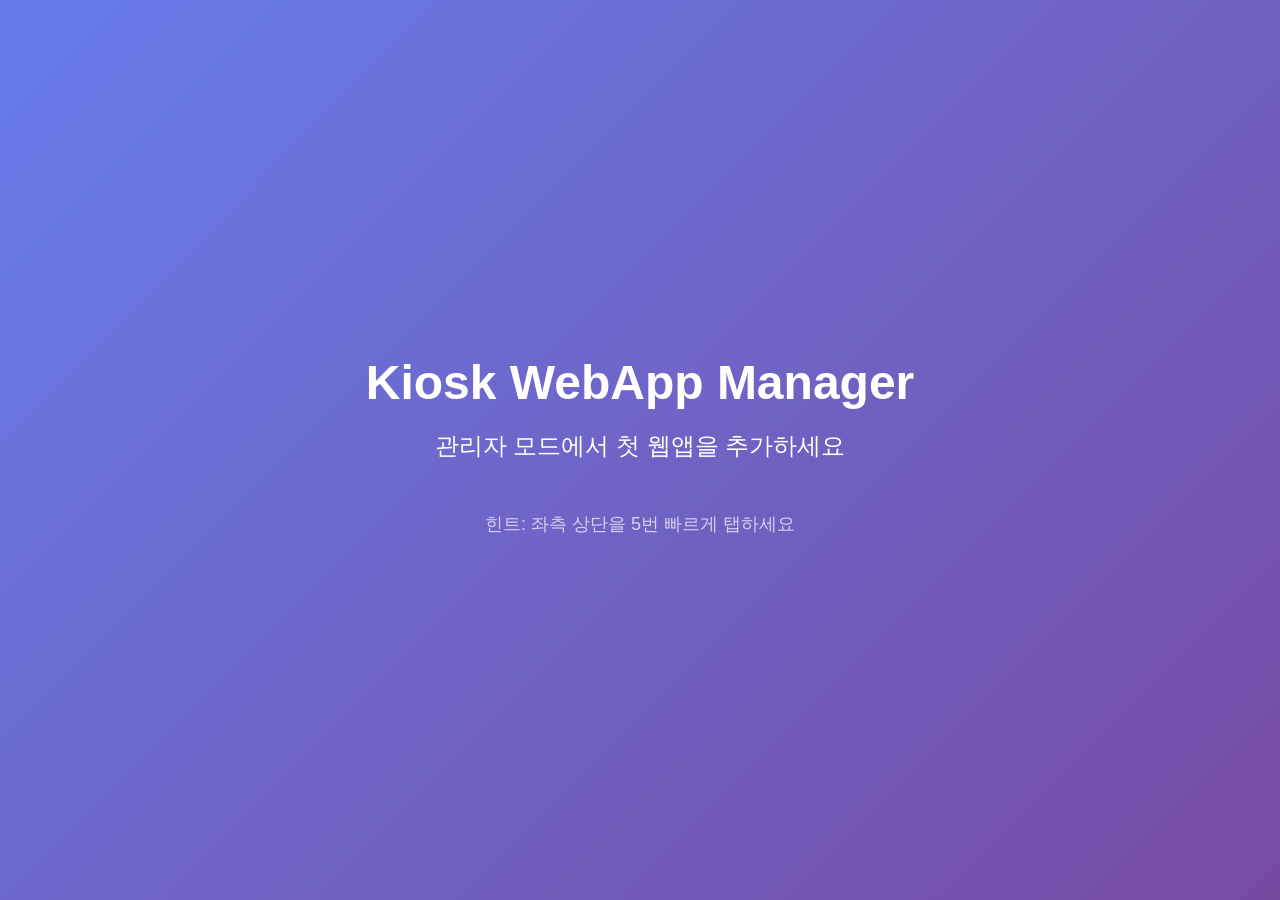
<file: index.html>
<!DOCTYPE html>
<html lang="ko">
<head>
  <meta charset="UTF-8">
  <meta name="viewport" content="width=device-width, initial-scale=1.0">
  <meta name="apple-mobile-web-app-capable" content="yes">
  <meta name="apple-mobile-web-app-status-bar-style" content="black-translucent">
  <title>Kiosk WebApp Manager</title>
  <link rel="manifest" href="./manifest.json">
  <link rel="stylesheet" href="./styles/kiosk.css">
  <link rel="stylesheet" href="./styles/admin.css">
</head>
<body>
  <!-- Kiosk Mode Container -->
  <div id="kiosk-container">
    <div id="welcome-screen" class="hidden">
      <h1>Kiosk WebApp Manager</h1>
      <p>관리자 모드에서 첫 웹앱을 추가하세요</p>
      <p class="hint">힌트: 좌측 상단을 5번 빠르게 탭하세요</p>
    </div>

    <iframe id="webapp-frame" sandbox="allow-same-origin allow-scripts allow-forms"></iframe>

    <div id="retry-overlay" class="hidden">
      <div class="spinner"></div>
      <p>연결 중...</p>
      <p id="retry-count"></p>
    </div>

    <div id="error-screen" class="hidden">
      <h2>네트워크 연결을 확인하세요</h2>
      <p>관리자 모드에서 다시 시도할 수 있습니다</p>
    </div>

    <div id="block-screen" class="hidden">
      <div class="block-message">
        <div class="block-icon">🚫</div>
        <h2>이 사이트를 표시할 수 없습니다</h2>
        <p class="site-name"><strong id="blocked-site-name"></strong></p>
        <p class="block-reason">보안 정책으로 인해 이 사이트는 키오스크에서 표시할 수 없습니다.</p>
        <div class="block-help">
          <p><strong>가능한 사이트:</strong></p>
          <ul>
            <li>회사 내부 웹사이트</li>
            <li>키오스크 전용 웹앱</li>
            <li>위키피디아, Example.com 등</li>
          </ul>
          <p><strong>불가능한 사이트:</strong></p>
          <ul>
            <li>네이버, 구글, 페이스북</li>
            <li>대부분의 은행/금융 사이트</li>
            <li>소셜 미디어 사이트</li>
          </ul>
        </div>
        <p class="hint">화면 모서리를 5번 탭하여 관리자 모드로 돌아가세요</p>
      </div>
    </div>
  </div>

  <!-- Admin Mode Container (initially hidden) -->
  <div id="admin-container" class="hidden">
    <!-- Will be populated by admin-mode.js -->
  </div>

  <script src="./js/storage.js"></script>
  <script src="./js/hidden-touch.js"></script>
  <script src="./js/kiosk-mode.js"></script>
  <script src="./js/admin-mode.js"></script>
  <script src="./js/app.js"></script>

  <script>
    // Register service worker
    if ('serviceWorker' in navigator) {
      window.addEventListener('load', () => {
        navigator.serviceWorker.register('./service-worker.js')
          .then(registration => {
            console.log('SW registered:', registration);
          })
          .catch(error => {
            console.log('SW registration failed:', error);
          });
      });
    }
  </script>
</body>
</html>
</file>
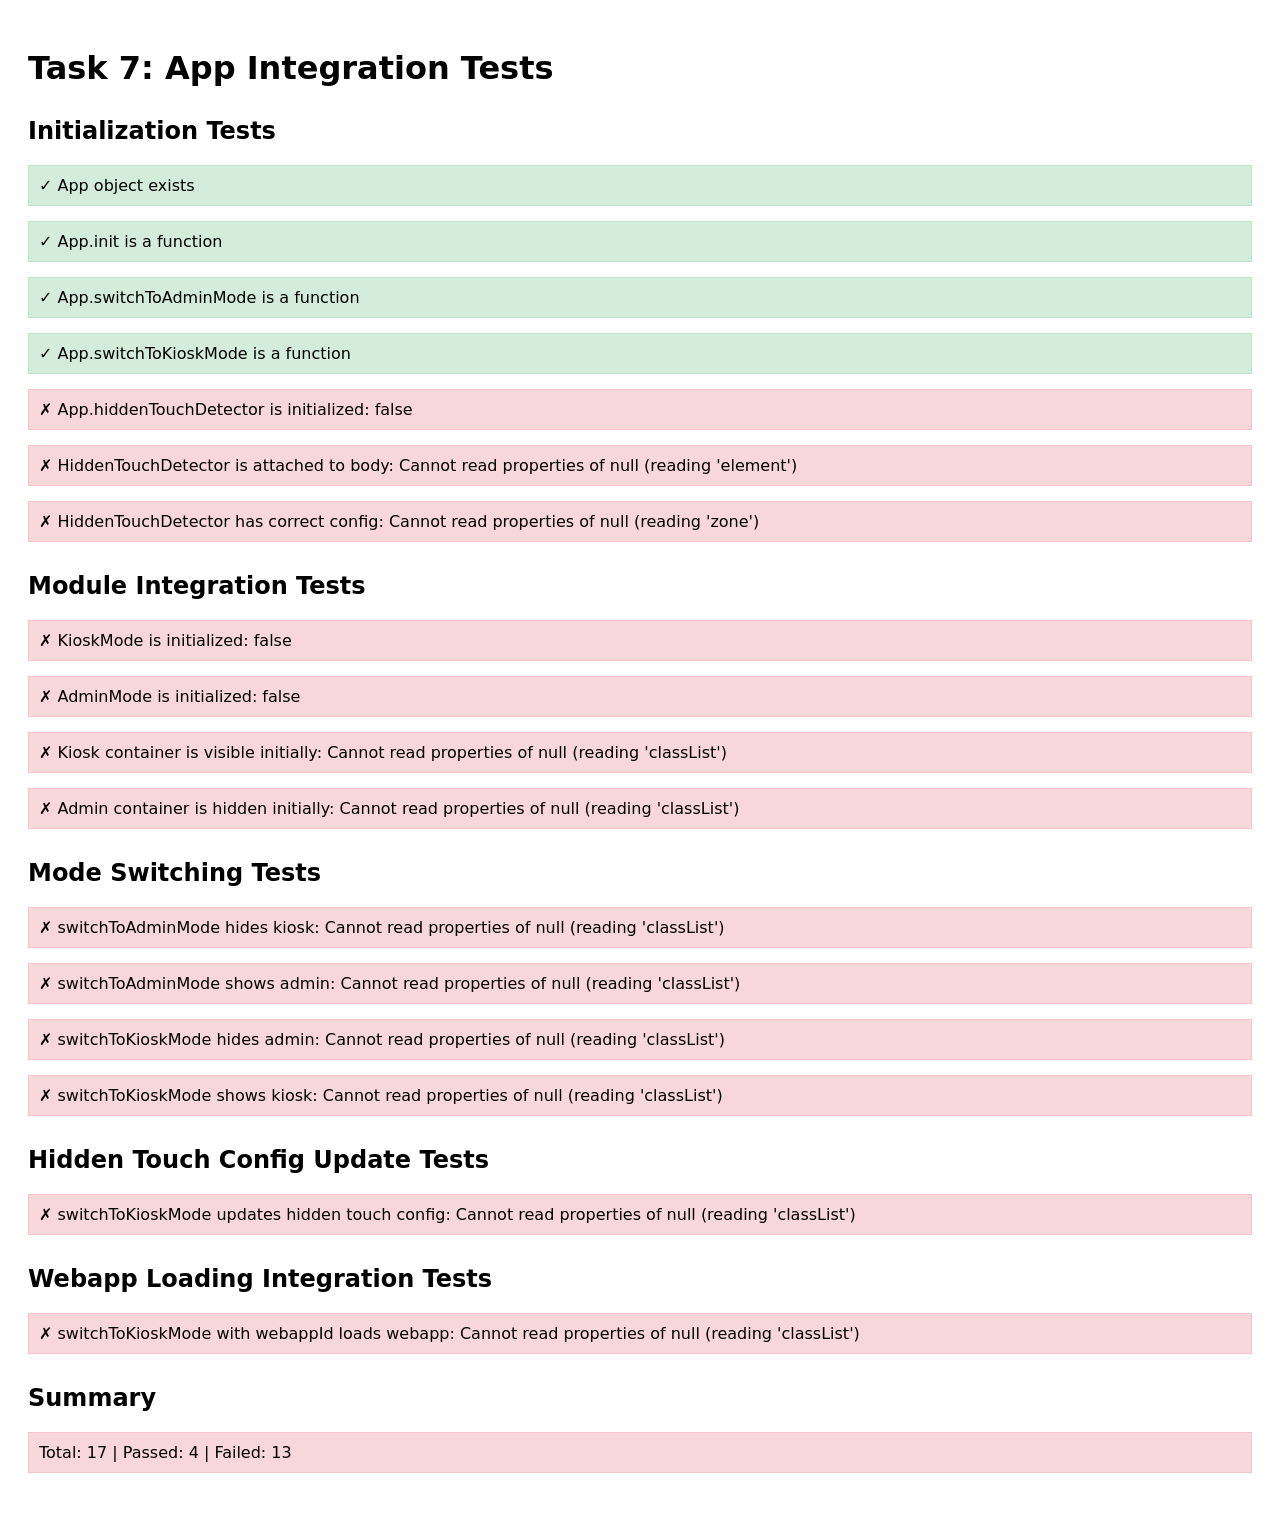
<file: test-app-integration.html>
<!DOCTYPE html>
<html lang="ko">
<head>
  <meta charset="UTF-8">
  <title>App Integration Tests</title>
  <style>
    body { font-family: system-ui; padding: 20px; }
    .test { margin: 15px 0; padding: 10px; border: 1px solid #ccc; }
    .pass { background: #d4edda; border-color: #c3e6cb; }
    .fail { background: #f8d7da; border-color: #f5c6cb; }
    h2 { margin-top: 30px; }
  </style>
</head>
<body>
  <h1>Task 7: App Integration Tests</h1>
  <div id="results"></div>

  <script src="/js/storage.js"></script>
  <script src="/js/hidden-touch.js"></script>
  <script src="/js/kiosk-mode.js"></script>
  <script src="/js/admin-mode.js"></script>
  <script src="/js/app.js"></script>

  <script>
    const results = document.getElementById('results');
    let passCount = 0;
    let failCount = 0;

    function test(name, fn) {
      try {
        const result = fn();
        if (result === true) {
          passCount++;
          results.innerHTML += `<div class="test pass">✓ ${name}</div>`;
        } else {
          failCount++;
          results.innerHTML += `<div class="test fail">✗ ${name}: ${result}</div>`;
        }
      } catch (e) {
        failCount++;
        results.innerHTML += `<div class="test fail">✗ ${name}: ${e.message}</div>`;
      }
    }

    // Wait for DOM to be ready
    window.addEventListener('load', () => {
      results.innerHTML = '<h2>Initialization Tests</h2>';

      test('App object exists', () => typeof App === 'object');

      test('App.init is a function', () => typeof App.init === 'function');

      test('App.switchToAdminMode is a function', () => typeof App.switchToAdminMode === 'function');

      test('App.switchToKioskMode is a function', () => typeof App.switchToKioskMode === 'function');

      test('App.hiddenTouchDetector is initialized', () => App.hiddenTouchDetector !== null);

      test('HiddenTouchDetector is attached to body', () => {
        return App.hiddenTouchDetector.element === document.body;
      });

      test('HiddenTouchDetector has correct config', () => {
        const config = Storage.getHiddenTouchConfig();
        return App.hiddenTouchDetector.zone === config.zone &&
               App.hiddenTouchDetector.tapCount === config.tapCount &&
               App.hiddenTouchDetector.tapTimeout === config.tapTimeout;
      });

      results.innerHTML += '<h2>Module Integration Tests</h2>';

      test('KioskMode is initialized', () => KioskMode.container !== null);

      test('AdminMode is initialized', () => AdminMode.container !== null);

      test('Kiosk container is visible initially', () => {
        return !document.getElementById('kiosk-container').classList.contains('hidden');
      });

      test('Admin container is hidden initially', () => {
        return document.getElementById('admin-container').classList.contains('hidden');
      });

      results.innerHTML += '<h2>Mode Switching Tests</h2>';

      test('switchToAdminMode hides kiosk', () => {
        App.switchToAdminMode();
        return document.getElementById('kiosk-container').classList.contains('hidden');
      });

      test('switchToAdminMode shows admin', () => {
        return !document.getElementById('admin-container').classList.contains('hidden');
      });

      test('switchToKioskMode hides admin', () => {
        App.switchToKioskMode();
        return document.getElementById('admin-container').classList.contains('hidden');
      });

      test('switchToKioskMode shows kiosk', () => {
        return !document.getElementById('kiosk-container').classList.contains('hidden');
      });

      results.innerHTML += '<h2>Hidden Touch Config Update Tests</h2>';

      test('switchToKioskMode updates hidden touch config', () => {
        // Change config in storage
        Storage.updateHiddenTouchConfig({
          zone: 'top-right',
          tapCount: 7,
          tapTimeout: 500
        });

        // Switch to kiosk mode (should update detector)
        App.switchToKioskMode();

        // Check if detector was updated
        return App.hiddenTouchDetector.zone === 'top-right' &&
               App.hiddenTouchDetector.tapCount === 7;
      });

      // Reset config
      Storage.updateHiddenTouchConfig({
        zone: 'top-left',
        tapCount: 5,
        tapTimeout: 500
      });

      results.innerHTML += '<h2>Webapp Loading Integration Tests</h2>';

      test('switchToKioskMode with webappId loads webapp', () => {
        // Add a test webapp
        Storage.addWebapp('Test App', 'https://example.com');
        const webapps = Storage.loadWebapps();
        const webappId = webapps[0].id;

        // Switch to kiosk with specific webapp
        App.switchToKioskMode(webappId);

        // Check if KioskMode loaded the webapp
        return KioskMode.currentWebappId === webappId;
      });

      // Summary
      results.innerHTML += `
        <h2>Summary</h2>
        <div class="test ${failCount === 0 ? 'pass' : 'fail'}">
          Total: ${passCount + failCount} | Passed: ${passCount} | Failed: ${failCount}
        </div>
      `;

      console.log(`Tests complete: ${passCount} passed, ${failCount} failed`);
    });
  </script>
</body>
</html>
</file>
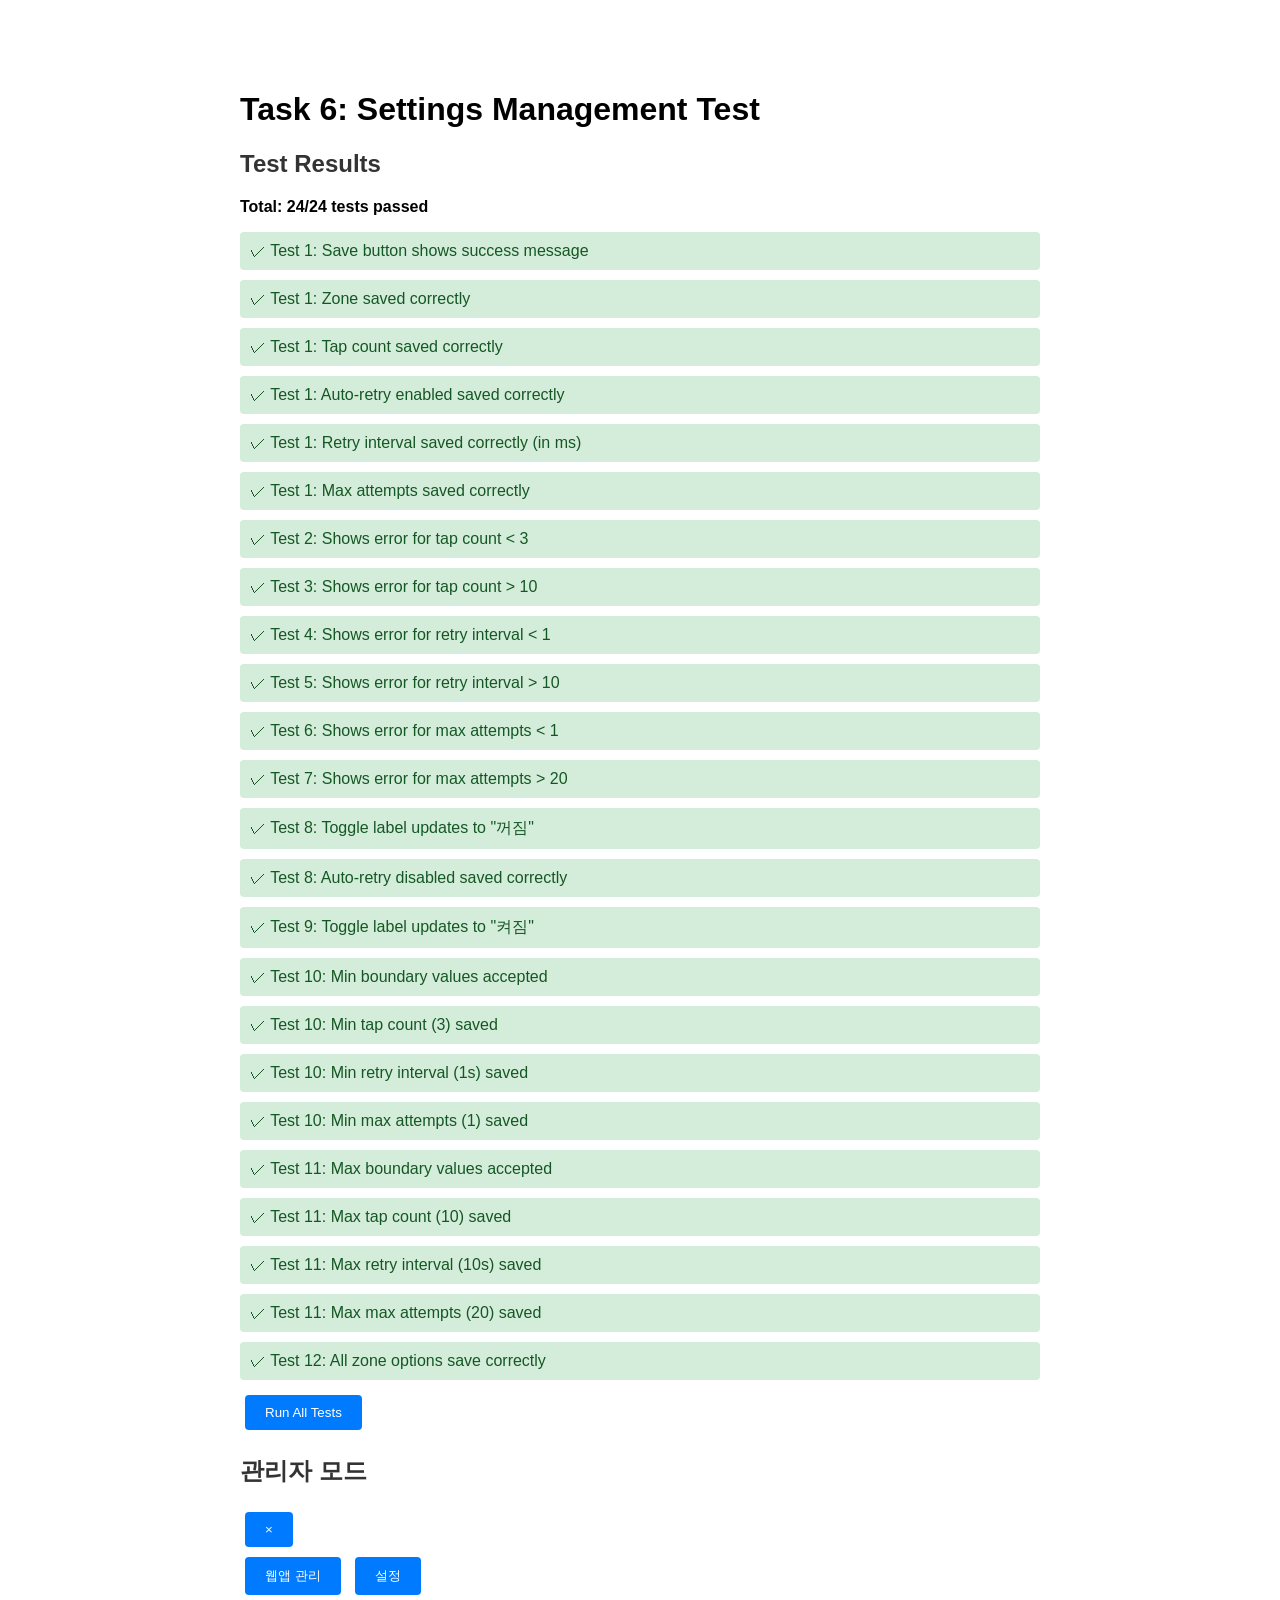
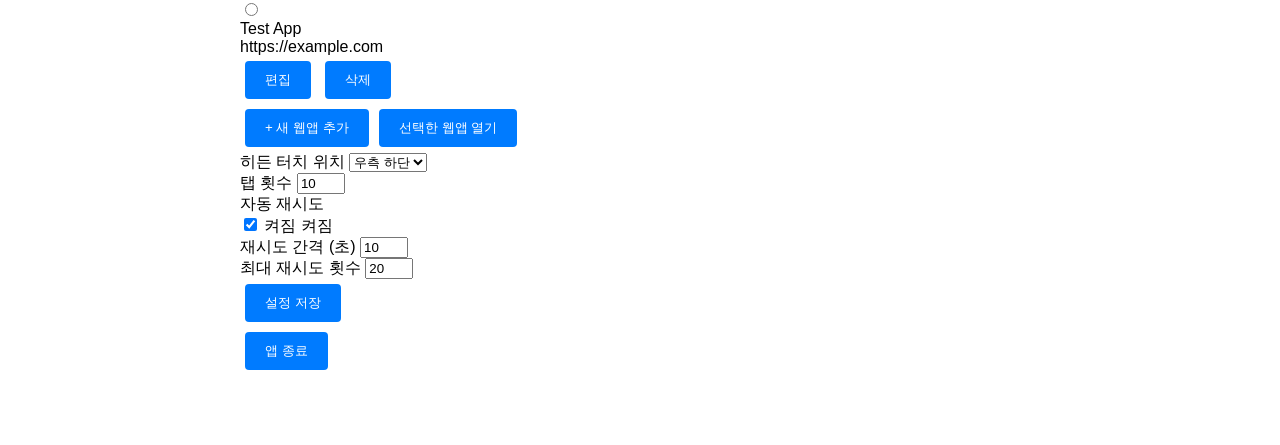
<file: test-settings-management.html>
<!DOCTYPE html>
<html lang="ko">
<head>
  <meta charset="UTF-8">
  <meta name="viewport" content="width=device-width, initial-scale=1.0">
  <title>Settings Management Test</title>
  <style>
    body {
      font-family: Arial, sans-serif;
      max-width: 800px;
      margin: 50px auto;
      padding: 20px;
    }
    .test-result {
      padding: 10px;
      margin: 10px 0;
      border-radius: 4px;
    }
    .pass {
      background-color: #d4edda;
      color: #155724;
    }
    .fail {
      background-color: #f8d7da;
      color: #721c24;
    }
    .test-section {
      margin: 20px 0;
      padding: 15px;
      border: 1px solid #ddd;
      border-radius: 4px;
    }
    h2 {
      color: #333;
    }
    button {
      background-color: #007bff;
      color: white;
      padding: 10px 20px;
      border: none;
      border-radius: 4px;
      cursor: pointer;
      margin: 5px;
    }
    button:hover {
      background-color: #0056b3;
    }
  </style>
</head>
<body>
  <h1>Task 6: Settings Management Test</h1>
  <div id="test-results"></div>
  <button onclick="runAllTests()">Run All Tests</button>

  <script src="js/storage.js"></script>
  <script src="js/admin-mode.js"></script>

  <script>
    const results = [];

    function assert(condition, testName) {
      const result = {
        name: testName,
        passed: condition
      };
      results.push(result);
      return condition;
    }

    function displayResults() {
      const container = document.getElementById('test-results');
      container.innerHTML = '<h2>Test Results</h2>';

      const passed = results.filter(r => r.passed).length;
      const total = results.length;

      container.innerHTML += `<p><strong>Total: ${passed}/${total} tests passed</strong></p>`;

      results.forEach(result => {
        const div = document.createElement('div');
        div.className = `test-result ${result.passed ? 'pass' : 'fail'}`;
        div.textContent = `${result.passed ? '✓' : '✗'} ${result.name}`;
        container.appendChild(div);
      });
    }

    // Override alert to capture messages
    const alertMessages = [];
    const originalAlert = window.alert;
    window.alert = function(msg) {
      alertMessages.push(msg);
      console.log('Alert:', msg);
    };

    function setupTestEnvironment() {
      // Create container for admin mode
      let container = document.getElementById('admin-container');
      if (!container) {
        container = document.createElement('div');
        container.id = 'admin-container';
        container.className = 'hidden';
        document.body.appendChild(container);
      }

      // Initialize admin mode
      AdminMode.init(container);
      AdminMode.show();

      // Switch to settings tab
      AdminMode._switchTab('settings');
    }

    function runAllTests() {
      results.length = 0;
      alertMessages.length = 0;

      console.log('Starting Settings Management Tests...');

      setupTestEnvironment();

      // Test 1: Valid settings save
      console.log('\nTest 1: Save valid settings');
      document.getElementById('setting-zone').value = 'top-right';
      document.getElementById('setting-tap-count').value = '5';
      document.getElementById('setting-auto-retry').checked = true;
      document.getElementById('setting-retry-interval').value = '3';
      document.getElementById('setting-max-attempts').value = '10';

      alertMessages.length = 0;
      document.getElementById('btn-save-settings').click();

      assert(
        alertMessages.length === 1 && alertMessages[0].includes('저장되었습니다'),
        'Test 1: Save button shows success message'
      );

      const hiddenTouch = Storage.getHiddenTouchConfig();
      assert(hiddenTouch.zone === 'top-right', 'Test 1: Zone saved correctly');
      assert(hiddenTouch.tapCount === 5, 'Test 1: Tap count saved correctly');

      const settings = Storage.getSettings();
      assert(settings.autoRetryEnabled === true, 'Test 1: Auto-retry enabled saved correctly');
      assert(settings.retryInterval === 3000, 'Test 1: Retry interval saved correctly (in ms)');
      assert(settings.retryMaxAttempts === 10, 'Test 1: Max attempts saved correctly');

      // Test 2: Invalid tap count (too low)
      console.log('\nTest 2: Invalid tap count (too low)');
      document.getElementById('setting-tap-count').value = '2';
      alertMessages.length = 0;
      document.getElementById('btn-save-settings').click();

      assert(
        alertMessages.length === 1 && alertMessages[0].includes('3-10'),
        'Test 2: Shows error for tap count < 3'
      );

      // Test 3: Invalid tap count (too high)
      console.log('\nTest 3: Invalid tap count (too high)');
      document.getElementById('setting-tap-count').value = '15';
      alertMessages.length = 0;
      document.getElementById('btn-save-settings').click();

      assert(
        alertMessages.length === 1 && alertMessages[0].includes('3-10'),
        'Test 3: Shows error for tap count > 10'
      );

      // Test 4: Invalid retry interval (too low)
      console.log('\nTest 4: Invalid retry interval (too low)');
      document.getElementById('setting-tap-count').value = '5'; // Reset to valid
      document.getElementById('setting-retry-interval').value = '0';
      alertMessages.length = 0;
      document.getElementById('btn-save-settings').click();

      assert(
        alertMessages.length === 1 && alertMessages[0].includes('1-10초'),
        'Test 4: Shows error for retry interval < 1'
      );

      // Test 5: Invalid retry interval (too high)
      console.log('\nTest 5: Invalid retry interval (too high)');
      document.getElementById('setting-retry-interval').value = '15';
      alertMessages.length = 0;
      document.getElementById('btn-save-settings').click();

      assert(
        alertMessages.length === 1 && alertMessages[0].includes('1-10초'),
        'Test 5: Shows error for retry interval > 10'
      );

      // Test 6: Invalid max attempts (too low)
      console.log('\nTest 6: Invalid max attempts (too low)');
      document.getElementById('setting-retry-interval').value = '5'; // Reset to valid
      document.getElementById('setting-max-attempts').value = '0';
      alertMessages.length = 0;
      document.getElementById('btn-save-settings').click();

      assert(
        alertMessages.length === 1 && alertMessages[0].includes('1-20'),
        'Test 6: Shows error for max attempts < 1'
      );

      // Test 7: Invalid max attempts (too high)
      console.log('\nTest 7: Invalid max attempts (too high)');
      document.getElementById('setting-max-attempts').value = '25';
      alertMessages.length = 0;
      document.getElementById('btn-save-settings').click();

      assert(
        alertMessages.length === 1 && alertMessages[0].includes('1-20'),
        'Test 7: Shows error for max attempts > 20'
      );

      // Test 8: Toggle auto-retry off
      console.log('\nTest 8: Toggle auto-retry off');
      document.getElementById('setting-max-attempts').value = '10'; // Reset to valid
      document.getElementById('setting-auto-retry').checked = false;

      // Trigger change event to update label
      const changeEvent = new Event('change', { bubbles: true });
      document.getElementById('setting-auto-retry').dispatchEvent(changeEvent);

      const toggleLabel = document.querySelector('.form-toggle span');
      assert(toggleLabel.textContent === '꺼짐', 'Test 8: Toggle label updates to "꺼짐"');

      alertMessages.length = 0;
      document.getElementById('btn-save-settings').click();

      const settingsAfterToggle = Storage.getSettings();
      assert(
        settingsAfterToggle.autoRetryEnabled === false,
        'Test 8: Auto-retry disabled saved correctly'
      );

      // Test 9: Toggle auto-retry on
      console.log('\nTest 9: Toggle auto-retry on');
      document.getElementById('setting-auto-retry').checked = true;
      document.getElementById('setting-auto-retry').dispatchEvent(changeEvent);

      assert(toggleLabel.textContent === '켜짐', 'Test 9: Toggle label updates to "켜짐"');

      // Test 10: Boundary values (min)
      console.log('\nTest 10: Boundary values (min)');
      document.getElementById('setting-tap-count').value = '3';
      document.getElementById('setting-retry-interval').value = '1';
      document.getElementById('setting-max-attempts').value = '1';

      alertMessages.length = 0;
      document.getElementById('btn-save-settings').click();

      assert(
        alertMessages.length === 1 && alertMessages[0].includes('저장되었습니다'),
        'Test 10: Min boundary values accepted'
      );

      const minSettings = Storage.getHiddenTouchConfig();
      const minRetrySettings = Storage.getSettings();
      assert(minSettings.tapCount === 3, 'Test 10: Min tap count (3) saved');
      assert(minRetrySettings.retryInterval === 1000, 'Test 10: Min retry interval (1s) saved');
      assert(minRetrySettings.retryMaxAttempts === 1, 'Test 10: Min max attempts (1) saved');

      // Test 11: Boundary values (max)
      console.log('\nTest 11: Boundary values (max)');
      document.getElementById('setting-tap-count').value = '10';
      document.getElementById('setting-retry-interval').value = '10';
      document.getElementById('setting-max-attempts').value = '20';

      alertMessages.length = 0;
      document.getElementById('btn-save-settings').click();

      assert(
        alertMessages.length === 1 && alertMessages[0].includes('저장되었습니다'),
        'Test 11: Max boundary values accepted'
      );

      const maxSettings = Storage.getHiddenTouchConfig();
      const maxRetrySettings = Storage.getSettings();
      assert(maxSettings.tapCount === 10, 'Test 11: Max tap count (10) saved');
      assert(maxRetrySettings.retryInterval === 10000, 'Test 11: Max retry interval (10s) saved');
      assert(maxRetrySettings.retryMaxAttempts === 20, 'Test 11: Max max attempts (20) saved');

      // Test 12: All zone options
      console.log('\nTest 12: All zone options');
      const zones = ['top-left', 'top-right', 'bottom-left', 'bottom-right'];
      let allZonesPassed = true;

      zones.forEach(zone => {
        document.getElementById('setting-zone').value = zone;
        document.getElementById('btn-save-settings').click();
        const savedZone = Storage.getHiddenTouchConfig().zone;
        if (savedZone !== zone) {
          allZonesPassed = false;
        }
      });

      assert(allZonesPassed, 'Test 12: All zone options save correctly');

      console.log('\nAll tests completed!');
      displayResults();

      // Restore original alert
      window.alert = originalAlert;
    }

    // Auto-run tests on load
    window.addEventListener('load', () => {
      setTimeout(runAllTests, 500);
    });
  </script>
</body>
</html>
</file>
<file: styles/kiosk.css>
/* styles/kiosk.css */
* {
  margin: 0;
  padding: 0;
  box-sizing: border-box;
}

body {
  width: 100vw;
  height: 100vh;
  overflow: hidden;
  background: #000;
  font-family: -apple-system, BlinkMacSystemFont, 'Segoe UI', sans-serif;
}

.hidden {
  display: none !important;
}

/* Kiosk Container */
#kiosk-container {
  width: 100%;
  height: 100%;
  position: relative;
}

/* Welcome Screen */
#welcome-screen {
  width: 100%;
  height: 100%;
  display: flex;
  flex-direction: column;
  align-items: center;
  justify-content: center;
  background: linear-gradient(135deg, #667eea 0%, #764ba2 100%);
  color: white;
  text-align: center;
  padding: 40px;
}

#welcome-screen h1 {
  font-size: 48px;
  margin-bottom: 20px;
}

#welcome-screen p {
  font-size: 24px;
  margin-bottom: 10px;
}

#welcome-screen .hint {
  font-size: 18px;
  opacity: 0.7;
  margin-top: 40px;
}

/* Webapp Frame */
#webapp-frame {
  width: 100%;
  height: 100%;
  border: none;
  display: block;
}

/* Retry Overlay */
#retry-overlay {
  position: absolute;
  top: 0;
  left: 0;
  width: 100%;
  height: 100%;
  background: rgba(0, 0, 0, 0.8);
  display: flex;
  flex-direction: column;
  align-items: center;
  justify-content: center;
  color: white;
}

#retry-overlay p {
  font-size: 24px;
  margin-top: 20px;
}

#retry-count {
  font-size: 18px;
  opacity: 0.7;
}

.spinner {
  width: 60px;
  height: 60px;
  border: 6px solid rgba(255, 255, 255, 0.3);
  border-top-color: white;
  border-radius: 50%;
  animation: spin 1s linear infinite;
}

@keyframes spin {
  to { transform: rotate(360deg); }
}

/* Error Screen */
#error-screen {
  position: absolute;
  top: 0;
  left: 0;
  width: 100%;
  height: 100%;
  background: #000;
  display: flex;
  flex-direction: column;
  align-items: center;
  justify-content: center;
  color: white;
  text-align: center;
  padding: 40px;
}

#error-screen h2 {
  font-size: 36px;
  margin-bottom: 20px;
  color: #f44336;
}

#error-screen p {
  font-size: 20px;
  opacity: 0.8;
}

/* Block Screen */
#block-screen {
  position: absolute;
  top: 0;
  left: 0;
  width: 100%;
  height: 100%;
  background: linear-gradient(135deg, #667eea 0%, #764ba2 100%);
  display: flex;
  align-items: center;
  justify-content: center;
  padding: 40px;
  overflow-y: auto;
}

.block-message {
  background: white;
  border-radius: 20px;
  padding: 40px;
  max-width: 800px;
  text-align: center;
  box-shadow: 0 20px 60px rgba(0, 0, 0, 0.3);
}

.block-icon {
  font-size: 80px;
  margin-bottom: 20px;
}

.block-message h2 {
  font-size: 32px;
  color: #333;
  margin-bottom: 20px;
}

.block-message .site-name {
  font-size: 24px;
  color: #667eea;
  margin-bottom: 20px;
}

.block-reason {
  font-size: 18px;
  color: #666;
  margin-bottom: 30px;
  line-height: 1.6;
}

.block-help {
  background: #f5f7ff;
  border-radius: 12px;
  padding: 30px;
  margin: 30px 0;
  text-align: left;
}

.block-help p {
  font-size: 16px;
  color: #333;
  font-weight: 600;
  margin-bottom: 10px;
}

.block-help ul {
  list-style: none;
  padding: 0;
  margin: 0 0 20px 0;
}

.block-help ul:last-child {
  margin-bottom: 0;
}

.block-help li {
  font-size: 14px;
  color: #666;
  padding: 5px 0;
  padding-left: 25px;
  position: relative;
}

.block-help li::before {
  content: "•";
  position: absolute;
  left: 10px;
  color: #667eea;
}

.block-message .hint {
  font-size: 16px;
  color: #999;
  margin-top: 30px;
  font-style: italic;
}

@media (max-width: 768px) {
  .block-message {
    padding: 30px 20px;
  }

  .block-icon {
    font-size: 60px;
  }

  .block-message h2 {
    font-size: 24px;
  }

  .block-message .site-name {
    font-size: 20px;
  }

  .block-help {
    padding: 20px;
  }
}
</file>
<file: styles/admin.css>
/* styles/admin.css */
#admin-container {
  position: fixed;
  top: 0;
  left: 0;
  width: 100%;
  height: 100%;
  background: rgba(0, 0, 0, 0.9);
  z-index: 1000;
  display: flex;
  align-items: center;
  justify-content: center;
}

.admin-modal {
  background: white;
  border-radius: 16px;
  width: 90%;
  max-width: 800px;
  max-height: 90vh;
  display: flex;
  flex-direction: column;
  box-shadow: 0 20px 60px rgba(0, 0, 0, 0.5);
}

.admin-header {
  display: flex;
  justify-content: space-between;
  align-items: center;
  padding: 20px 30px;
  border-bottom: 1px solid #e0e0e0;
}

.admin-header h2 {
  font-size: 28px;
  color: #333;
}

.close-btn {
  background: none;
  border: none;
  font-size: 32px;
  color: #999;
  cursor: pointer;
  padding: 0;
  width: 40px;
  height: 40px;
  line-height: 1;
}

.close-btn:hover {
  color: #333;
}

.admin-tabs {
  display: flex;
  border-bottom: 1px solid #e0e0e0;
  padding: 0 30px;
}

.tab-btn {
  background: none;
  border: none;
  padding: 15px 30px;
  font-size: 18px;
  color: #666;
  cursor: pointer;
  border-bottom: 3px solid transparent;
  transition: all 0.3s;
}

.tab-btn.active {
  color: #667eea;
  border-bottom-color: #667eea;
}

.admin-content {
  flex: 1;
  overflow-y: auto;
  padding: 30px;
}

.tab-panel {
  display: none;
}

.tab-panel.active {
  display: block;
}

/* Webapp List */
.webapp-list {
  display: flex;
  flex-direction: column;
  gap: 15px;
}

.webapp-item {
  border: 2px solid #e0e0e0;
  border-radius: 12px;
  padding: 20px;
  display: flex;
  align-items: center;
  gap: 15px;
  transition: border-color 0.3s;
}

.webapp-item:hover {
  border-color: #667eea;
}

.webapp-item.is-default {
  border-color: #667eea;
  background: #f5f7ff;
}

.webapp-radio {
  width: 24px;
  height: 24px;
  cursor: pointer;
}

.webapp-info {
  flex: 1;
}

.webapp-name {
  font-size: 20px;
  font-weight: 600;
  color: #333;
  margin-bottom: 5px;
}

.webapp-url {
  font-size: 14px;
  color: #666;
  word-break: break-all;
}

.webapp-badge {
  background: #667eea;
  color: white;
  padding: 4px 12px;
  border-radius: 12px;
  font-size: 12px;
  font-weight: 600;
}

.webapp-actions {
  display: flex;
  gap: 10px;
}

.btn {
  padding: 10px 20px;
  border: none;
  border-radius: 8px;
  font-size: 16px;
  cursor: pointer;
  transition: all 0.3s;
}

.btn-secondary {
  background: #f0f0f0;
  color: #333;
}

.btn-secondary:hover {
  background: #e0e0e0;
}

.btn-danger {
  background: #f44336;
  color: white;
}

.btn-danger:hover {
  background: #d32f2f;
}

.btn-primary {
  background: #667eea;
  color: white;
  font-weight: 600;
}

.btn-primary:hover {
  background: #5568d3;
}

.btn-add {
  width: 100%;
  padding: 15px;
  margin-top: 20px;
}

.empty-state {
  text-align: center;
  padding: 60px 20px;
  color: #999;
}

.empty-state h3 {
  font-size: 24px;
  margin-bottom: 10px;
}

/* Settings */
.settings-form {
  display: flex;
  flex-direction: column;
  gap: 25px;
}

.form-group {
  display: flex;
  flex-direction: column;
  gap: 10px;
}

.form-label {
  font-size: 16px;
  font-weight: 600;
  color: #333;
}

.form-input,
.form-select {
  padding: 12px 16px;
  border: 2px solid #e0e0e0;
  border-radius: 8px;
  font-size: 16px;
  transition: border-color 0.3s;
}

.form-input:focus,
.form-select:focus {
  outline: none;
  border-color: #667eea;
}

.form-toggle {
  display: flex;
  align-items: center;
  gap: 15px;
}

.toggle-switch {
  position: relative;
  width: 60px;
  height: 34px;
}

.toggle-switch input {
  opacity: 0;
  width: 0;
  height: 0;
}

.toggle-slider {
  position: absolute;
  cursor: pointer;
  top: 0;
  left: 0;
  right: 0;
  bottom: 0;
  background-color: #ccc;
  transition: 0.4s;
  border-radius: 34px;
}

.toggle-slider:before {
  position: absolute;
  content: "";
  height: 26px;
  width: 26px;
  left: 4px;
  bottom: 4px;
  background-color: white;
  transition: 0.4s;
  border-radius: 50%;
}

input:checked + .toggle-slider {
  background-color: #667eea;
}

input:checked + .toggle-slider:before {
  transform: translateX(26px);
}

/* Admin Footer */
.admin-footer {
  padding: 20px 30px;
  border-top: 1px solid #e0e0e0;
  display: flex;
  justify-content: center;
}

.btn-exit {
  background: #f44336;
  color: white;
  padding: 12px 40px;
}

.btn-exit:hover {
  background: #d32f2f;
}

/* Modal */
.modal-overlay {
  position: fixed;
  top: 0;
  left: 0;
  width: 100%;
  height: 100%;
  background: rgba(0, 0, 0, 0.5);
  z-index: 2000;
  display: flex;
  align-items: center;
  justify-content: center;
}

.modal {
  background: white;
  border-radius: 12px;
  padding: 30px;
  width: 90%;
  max-width: 500px;
}

.modal h3 {
  font-size: 24px;
  margin-bottom: 20px;
  color: #333;
}

.modal-actions {
  display: flex;
  gap: 10px;
  margin-top: 20px;
  justify-content: flex-end;
}
</file>
